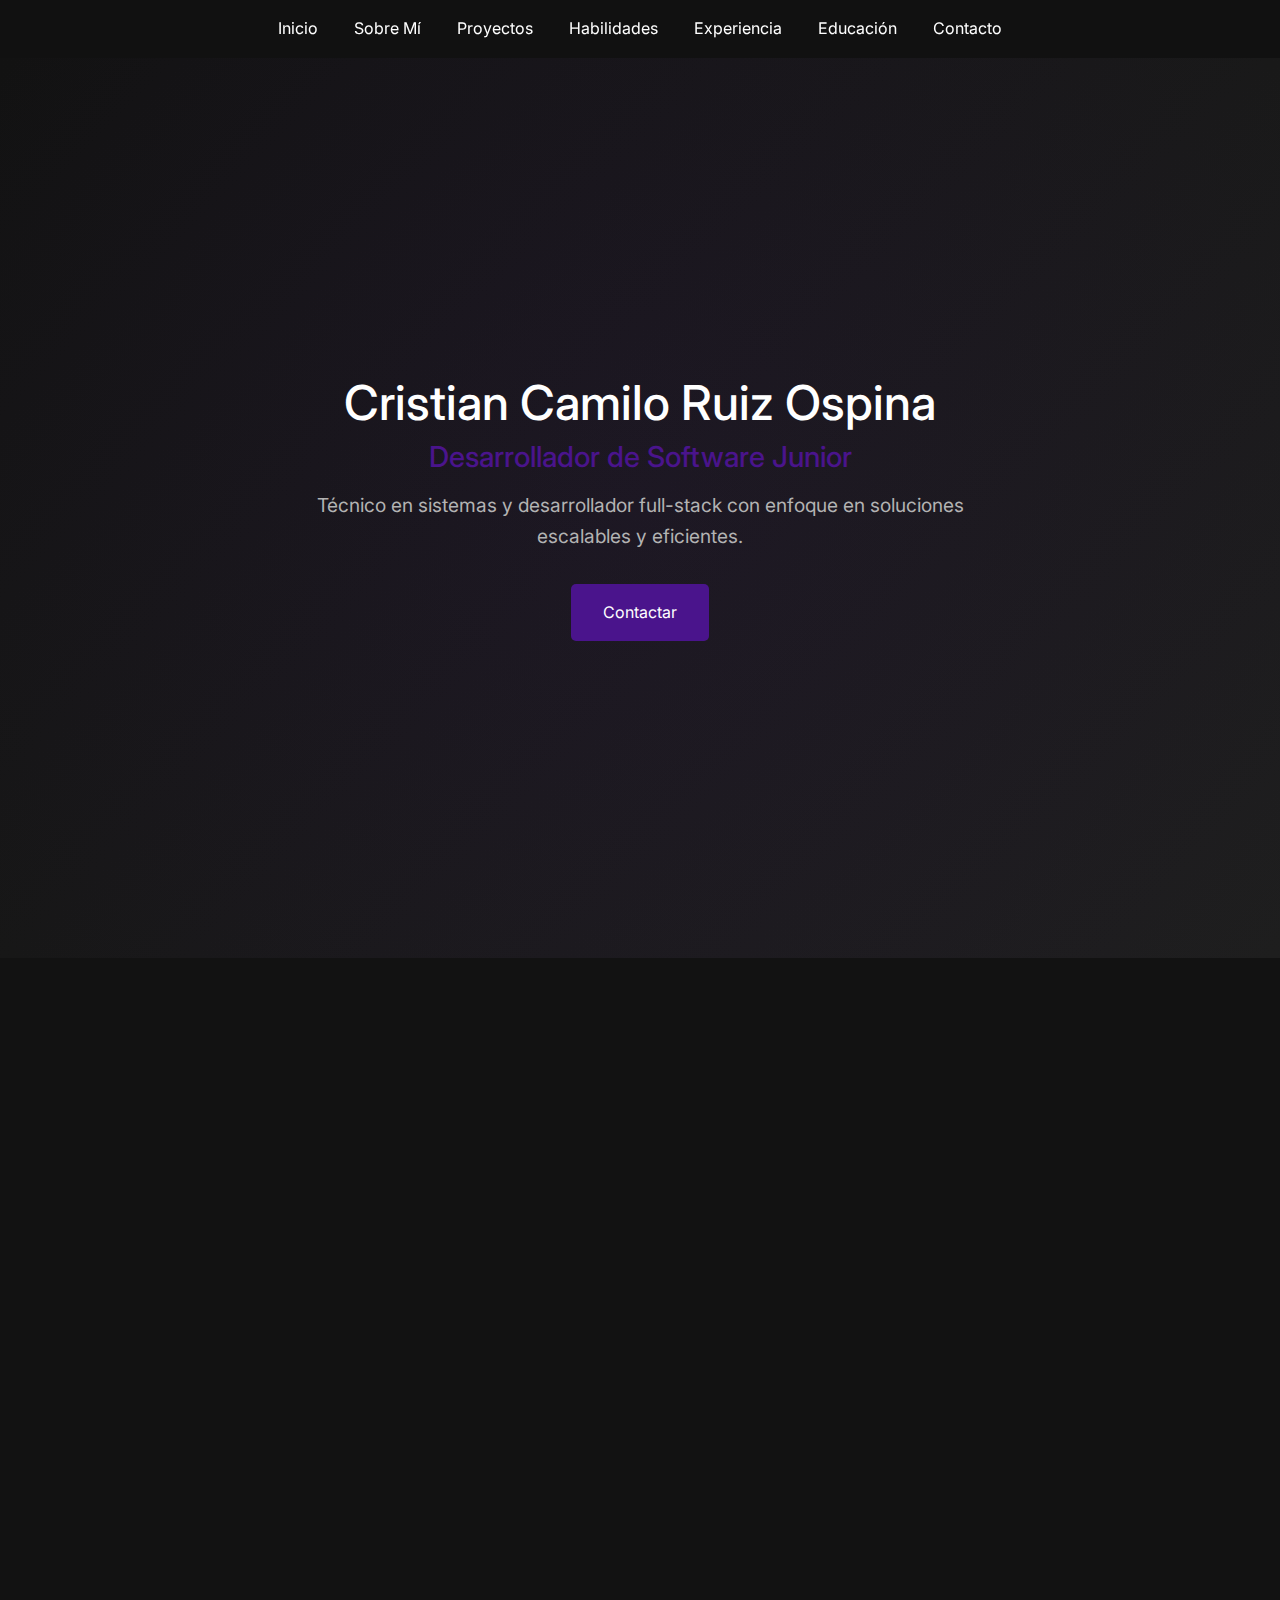
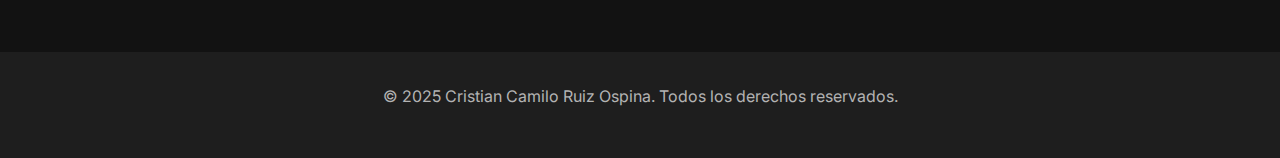
<file: index.html>
<!DOCTYPE html>
<html lang="es">
<head>
    <meta charset="UTF-8">
    <meta name="viewport" content="width=device-width, initial-scale=1.0">
    <title>Cristian Camilo Ruiz Ospina - Desarrollador de Software Junior</title>
    <link href="https://fonts.googleapis.com/css2?family=Inter:wght@400;600;700&display=swap" rel="stylesheet">
    <!-- Bootstrap CSS -->
    <link href="https://cdn.jsdelivr.net/npm/bootstrap@5.3.0-alpha1/dist/css/bootstrap.min.css" rel="stylesheet">
     <!-- Font Awesome (para íconos) -->
    <link href="https://cdnjs.cloudflare.com/ajax/libs/font-awesome/6.0.0-beta3/css/all.min.css" rel="stylesheet">
    <meta name="description" content="Portafolio de Cristian Camilo Ruiz Ospina, desarrollador de software junior full-stack en Bogotá, Colombia. Especialista en HTML, CSS, JavaScript, PHP, MySQL y soluciones web escalables.">
    <meta name="keywords" content="desarrollador de software, full-stack, Bogotá, Colombia, HTML, CSS, JavaScript, PHP, MySQL, MVC, Scrum, Figma, Linux">
    <meta name="robots" content="index, follow">
    <meta name="author" content="Cristian Camilo Ruiz Ospina">
    <!-- Open Graph -->
    <meta property="og:title" content="Cristian Camilo Ruiz Ospina - Desarrollador de Software Junior">
    <meta property="og:description" content="Explora el portafolio de Cristian Camilo Ruiz Ospina, desarrollador full-stack con experiencia en soluciones web y soporte TI en Bogotá, Colombia.">
    <meta property="og:type" content="website">
    <meta property="og:url" content="https://cristianruiz-dev.web.app/">
    <meta property="og:image" content="https://cristianruiz-dev.web.app/assets/images/og-image.jpeg">
    <!-- Twitter Card -->
    <meta name="twitter:card" content="summary_large_image">
    <meta name="twitter:title" content="Cristian Camilo Ruiz Ospina - Desarrollador de Software Junior">
    <meta name="twitter:description" content="Portafolio de Cristian Camilo Ruiz Ospina, desarrollador full-stack en Bogotá, Colombia.">
    <meta name="twitter:image" content="https://cristianruiz-dev.web.app/assets/images/og-image.jpeg">
    <!-- Canonical -->
    <link rel="canonical" href="https://cristianruiz-dev.web.app">
    <!-- Favicon -->
    <link rel="icon" type="image/x-icon" href="assets/favicon.ico">
    <link rel="icon" type="image/png" href="assets/favicon.png" sizes="32x32">
    <link rel="apple-touch-icon" href="assets/apple-touch-icon.png" sizes="180x180">
    <link href="https://fonts.googleapis.com/css2?family=Inter:wght@400;600;700&display=swap" rel="stylesheet">
    <!-- Estilos -->
    <link href=./assets/styles.css rel="stylesheet">
    <!-- Structured Data -->
    <script type="application/ld+json">
    {
        "@context": "https://schema.org",
        "@type": "Person",
        "name": "Cristian Camilo Ruiz Ospina",
        "jobTitle": "Desarrollador de Software Junior",
        "url": "https://tu-dominio.com",
        "sameAs": [
            "https://linkedin.com/in/tu-perfil",
            "https://github.com/tu-usuario"
        ],
        "description": "Desarrollador full-stack con experiencia en HTML, CSS, JavaScript, PHP, MySQL y despliegue de aplicaciones web. Especialista en MVC, Scrum y UI/UX con Figma."
    }
    </script>
    <script type="application/ld+json">
    {
        "@context": "https://schema.org",
        "@type": "WebPage",
        "name": "Portafolio de Cristian Camilo Ruiz Ospina",
        "url": "https://tu-dominio.com",
        "description": "Portafolio profesional de Cristian Camilo Ruiz Ospina, desarrollador de software junior en Bogotá, Colombia."
    }
    </script>
</head>
<body>
    <nav>
        <a href="#hero">Inicio</a>
        <a href="#about">Sobre Mí</a>
        <a href="#projects">Proyectos</a>
        <a href="#skills">Habilidades</a>
        <a href="#experience">Experiencia</a>
        <a href="#education">Educación</a>
        <a href="#contact">Contacto</a>
    </nav>

    <header id="hero" class="hero">
        <div class="hero-content">
            <h1>Cristian Camilo Ruiz Ospina</h1>
            <h2>Desarrollador de Software Junior</h2>
            <p>Técnico en sistemas y desarrollador full-stack con enfoque en soluciones escalables y eficientes.</p>
            <button class="btnHero" onclick="document.getElementById('contact').scrollIntoView({behavior: 'smooth'})">Contactar</button>
        </div>
    </header>

    <section id="about">
        <h3>Sobre Mí</h3>
        <img src="./assets/images/foto_cv.jpeg" alt="Foto del desarrollador, Cristian Camilo Ruiz Ospina" loading="lazy">
        <p>Técnico en sistemas y desarrollador de software con experiencia en soporte técnico, administración de infraestructura TI y desarrollo web full-stack. Con sólidos conocimientos en HTML, CSS, JavaScript, PHP, MySQL, entornos Linux y despliegue de aplicaciones en plataformas como Firebase (frontend) y servidores compartidos (ByteHost vía FileZilla). Formado en análisis y desarrollo de software (SENA), con enfoque en buenas prácticas como MVC, Scrum, diseño UI/UX en Figma y documentación técnica. Capacidad comprobada para desplegar soluciones funcionales desde el desarrollo hasta la puesta en producción, incluso en entornos con recursos limitados. Profesional responsable, autodidacta, orientado a resultados y en búsqueda de oportunidades para crecer como desarrollador backend o full-stack.</p>
    </section>

    <section id="projects">
        <h3>Proyectos Destacados</h3>
        <div class="projects-grid">
            <div class="project-card">
                <img src="./assets/images/SENAParking.png" alt="Captura de pantalla del proyecto SENAParking, sistema de gestión para parqueaderos" loading="lazy">
                <h4>SENAParking – Sistema de Gestión para Parqueaderos</h4>
                <p>Aplicación full-stack para gestión de parqueaderos, control de ingreso/egreso y reportes.</p>
                <div class="tech-tags">
                    <span class="tech-tag">PHP</span>
                    <span class="tech-tag">MySQL</span>
                    <span class="tech-tag">MVC</span>
                    <span class="tech-tag">HTML</span>
                    <span class="tech-tag">CSS</span>
                    <span class="tech-tag">JavaScript</span>
                    <span class="tech-tag">Figma</span>
                </div>
                <!-- <button class="btn">Ver Más</button> -->
            </div>
            <div class="project-card">
                <img src="./assets/images/numeria.png" alt="Captura de pantalla del proyecto NUMERIA, sistema de gestión para rifas" loading="lazy">
                <h4>Numeria – Sistema de Gestión para Negocios de Rifa</h4>
                <p>Solución web para automatizar rifas, ventas y comisiones.</p>
                <div class="tech-tags">
                    <span class="tech-tag">PHP</span>
                    <span class="tech-tag">MySQL</span>
                    <span class="tech-tag">MVC</span>
                    <span class="tech-tag">HTML</span>
                    <span class="tech-tag">CSS</span>
                    <span class="tech-tag">JavaScript</span>
                </div>
                <a href="https://nebulaserver.byethost17.com/Numeria/" class="btn" target="_blank">Ver más</a>
            </div>
            <div class="project-card">
                <img src="./assets/images/asadero.png" alt="Captura de pantalla de la página web del Asadero Bar Mamona's', p+agina para, ventas, pedidos y publicidad" loading="lazy">
                <h4>Sitio Web para Restaurante "Asadero Bar Mamona’s"</h4>
                <p>Sitio estático optimizado para SEO y visibilidad digital.</p>
                <div class="tech-tags">
                    <span class="tech-tag">HTML</span>
                    <span class="tech-tag">CSS</span>
                    <span class="tech-tag">JavaScript</span>
                    <span class="tech-tag">Firebase</span>
                </div>
                <a href="https://asaderobar-mamonas.web.app/" class="btn" target="_blank">Ver Más</a>

            </div>
            <div class="project-card">
                <img src="./assets/images/SI-POS.png" alt="Captura de pantalla del proyecto SI-POS, sistema de gestión para punto de venta" loading="lazy">
                <h4>SI-POS – Sistema de Punto de Venta</h4>
                <p>En desarrollo: Interfaz moderna para pequeños comercios.</p>
                <div class="tech-tags">
                    <span class="tech-tag">Figma</span>
                    <span class="tech-tag">HTML</span>
                    <span class="tech-tag">CSS</span>
                    <span class="tech-tag">JavaScript</span>
                    <span class="tech-tag">PHP</span>
                </div>
                <!-- <button class="btn">Ver Más</button> -->
            </div>
        </div>
    </section>

        <section id="skills">
        <h3>Habilidades Técnicas</h3>
        <div class="skills-grid">
            <div class="skill-item">
                <i class="fab fa-html5"></i>
                <p>HTML</p>
                <div class="progress-bar"><div class="progress" style="width: 90%;"></div></div>
            </div>
            <div class="skill-item">
                <i class="fab fa-css3-alt"></i>
                <p>CSS</p>
                <div class="progress-bar"><div class="progress" style="width: 85%;"></div></div>
            </div>
            <div class="skill-item">
                <i class="fab fa-js-square"></i>
                <p>JavaScript</p>
                <div class="progress-bar"><div class="progress" style="width: 80%;"></div></div>
            </div>
            <div class="skill-item">
                <i class="fab fa-php"></i>
                <p>PHP</p>
                <div class="progress-bar"><div class="progress" style="width: 85%;"></div></div>
            </div>
            <div class="skill-item">
                <i class="fas fa-database"></i>
                <p>MySQL</p>
                <div class="progress-bar"><div class="progress" style="width: 80%;"></div></div>
            </div>
            <div class="skill-item">
                <i class="fab fa-linux"></i>
                <p>Linux</p>
                <div class="progress-bar"><div class="progress" style="width: 75%;"></div></div>
            </div>
        </div>
    </section>

    <section id="experience">
        <h3>Experiencia Laboral</h3>
        <div class="timeline">
            <div class="timeline-item">
                <div class="timeline-content">
                    <h4>TecInf S.A.S – Técnico en Soporte Nivel I</h4>
                    <p>Mayo 2024 – Julio 2024</p>
                    <ul>
                        <li>Mantenimiento preventivo y correctivo de hardware y software.</li>
                        <li>Instalación y configuración de equipos con Windows y Linux.</li>
                    </ul>
                </div>
            </div>
            <div class="timeline-item">
                <div class="timeline-content">
                    <h4>IBM (ALGAR TECH) – Tecnólogo en Soporte PL</h4>
                    <p>Mayo 2023 – Mayo 2024</p>
                    <ul>
                        <li>Soporte técnico avanzado en aplicaciones y nube (Office 365).</li>
                        <li>Diagnóstico en entornos híbridos usando SSH.</li>
                    </ul>
                </div>
            </div>
            <div class="timeline-item">
                <div class="timeline-content">
                    <h4>Universidad Manuela Beltrán – Auxiliar de Tecnología</h4>
                    <p>Febrero 2020 – Diciembre 2021</p>
                    <ul>
                        <li>Administración de servicios de red: DHCP, DNS, Directorio Activo.</li>
                        <li>Soporte técnico a usuarios y gestión de servidores.</li>
                    </ul>
                </div>
            </div>
        </div>
    </section>

    <section id="education">
        <h3>Educación y Certificaciones</h3>
        <div class="education-grid">
            <div class="education-card">
                <h4>Tecnólogo en Análisis y Desarrollo de Software</h4>
                <p>SENA – 2024 – En curso</p>
            </div>
            <div class="education-card">
                <h4>Técnico en Sistemas Informáticos</h4>
                <p>SENA – 2018 – 2021</p>
            </div>
            <div class="education-card">
                <h4>Técnico en Asistencia Administrativa</h4>
                <p>SENA – 2011 – 2013</p>
            </div>
        </div>
    </section>

    <section id="contact">
    <!-- formulario
        <h3>Contacto</h3>
        <form>
            <input type="text" placeholder="Nombre">
            <input type="email" placeholder="Email">
            <textarea placeholder="Mensaje"></textarea>
            <button class="btn" type="submit">Enviar</button>
        </form> -->
        <div class="social-icons">
            <a href="https://www.linkedin.com/in/cristian-ruiz-developer/" class="social-icon" target="_blank" >LinkedIn</a>
            <a href="https://github.com/TenebrisOne" class="social-icon" target="_blank" >GitHub</a>
        </div>
    </section>

    <footer>
        <p>&copy; 2025 Cristian Camilo Ruiz Ospina. Todos los derechos reservados.</p>
    </footer>

    <!-- Bootstrap JS -->
    <script src="https://cdn.jsdelivr.net/npm/bootstrap@5.3.0-alpha1/dist/js/bootstrap.bundle.min.js"></script>

    <script src="./assets/script.js"></script>

</body>
</html>
</file>
